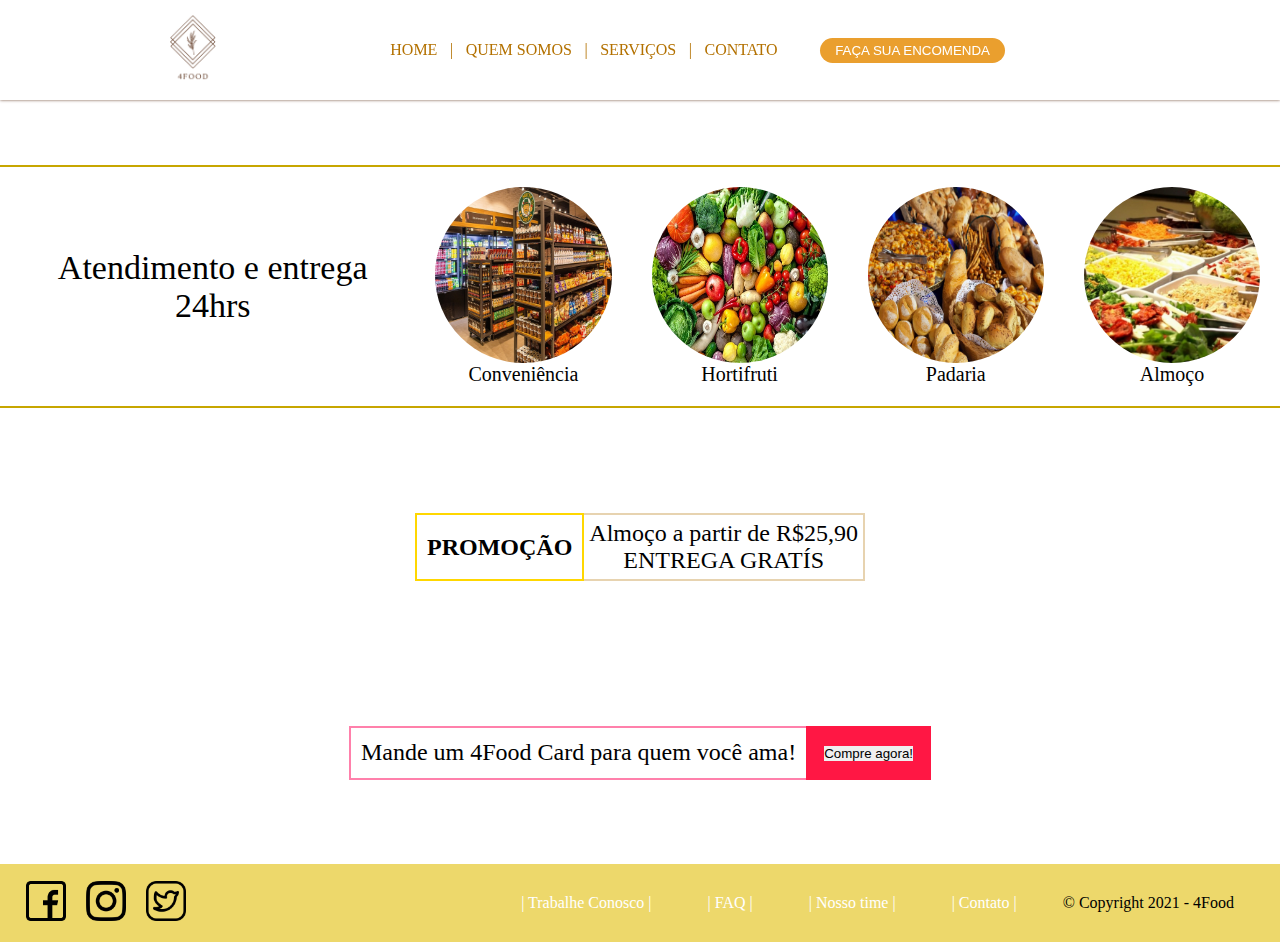
<file: index.html>
<!DOCTYPE html>
<html lang="en">
<head>
    <meta charset="UTF-8">
    <meta http-equiv="X-UA-Compatible" content="IE=edge">
    <meta name="viewport" content="width=device-width, initial-scale=1.0">
    <title>4Food</title>
    <link rel="shortcut icon" href="/img/favicon.png">
    <link rel="stylesheet" href="home.css">
    <link rel="stylesheet" href="header.css">
    <link rel="stylesheet" href="footer.css">
</head>
<body>
    <div class="container-body"> 
    <header>
            <div class="container-logo"> 
                <a href="index.html"> <img class="logo" src="./img/logo-semfrase.png" alt="logo 4Food"></a>
            </div> 
            <div class="botao-menu">
                <div class="line-menu"></div>
                <div class="line-menu"></div>
                <div class="line-menu"></div>
            </div>
            <div class="container-botoes-cabecalho"> 
                <nav class="botoes-cabecalho">
                    <a href="index.html" class="link">  HOME  </a> 
                    <p> | </p>
                    <a href="" class="link"> QUEM SOMOS </a> 
                    <p> | </p>
                    <a href="servicos.html" class="link">  SERVIÇOS </a>
                    <p> | </p>
                    <a href="" class="link">  CONTATO </a>
                    <a href="encomendas.html" class="botao-encomenda"> <button> FAÇA SUA ENCOMENDA </button></a>
                </nav>
            </div>
    </header>
    <main class="section-main">
            
        <div class="container-itens">
            <p>Atendimento e entrega 24hrs</p>
            <div>
                <img src="img/mercado.jpg" alt="imagem conveniência">
                <p>Conveniência</p>
            </div>
            <div>
                <img src="img/hortifruti.jpg" alt="imagem hortifruti">
                <p>Hortifruti</p>
            </div>
            <div>
                <img src="img/padaria.jpg" alt="imagem padaria">
                <p>Padaria</p>
            </div>
            <div>
                <img src="img/almoco.jpg" alt="imagem buffet">
                <p>Almoço</p>
            </div>
        </div>
        <div class="container-promotion">
            <h2>PROMOÇÃO</h2>
            <p>Almoço a partir de R$25,90 <br> ENTREGA GRATÍS </p>
        </div>
        <div class="container-card-present">
            <p>Mande um 4Food Card para quem você ama!</p>
            <a href="" id=""><button>Compre agora!</button></a>
        </div>
    </main>
    <!-- FOOTER -->
    <footer class="footer">
        <div id="redes-sociais">
        <a target="_blank" href="https://www.facebook.com/"><img src="img/logo-facebook.png" alt="logo facebook"></a>
        <a target="_blank" href="https://www.instagram.com/"><img src="img/logo-instagram.png" alt="logo instagram"></a>
        <a target="_blank" href="https://www.twitter.com/"><img src="img/logo-twitter.png" alt="logo twitter"></a>
        </div>
      <ul class="container-footer">
          <li><a href="">| Trabalhe Conosco |</a></li>
          <li><a href="">| FAQ |</a></li>
          <li><a href="">| Nosso time |</a></li>
          <li><a href="">| Contato |</a></li>
          <li> © Copyright 2021 - 4Food</li>
      </ul>
    </footer>

</div>
</body>
</html>
</file>
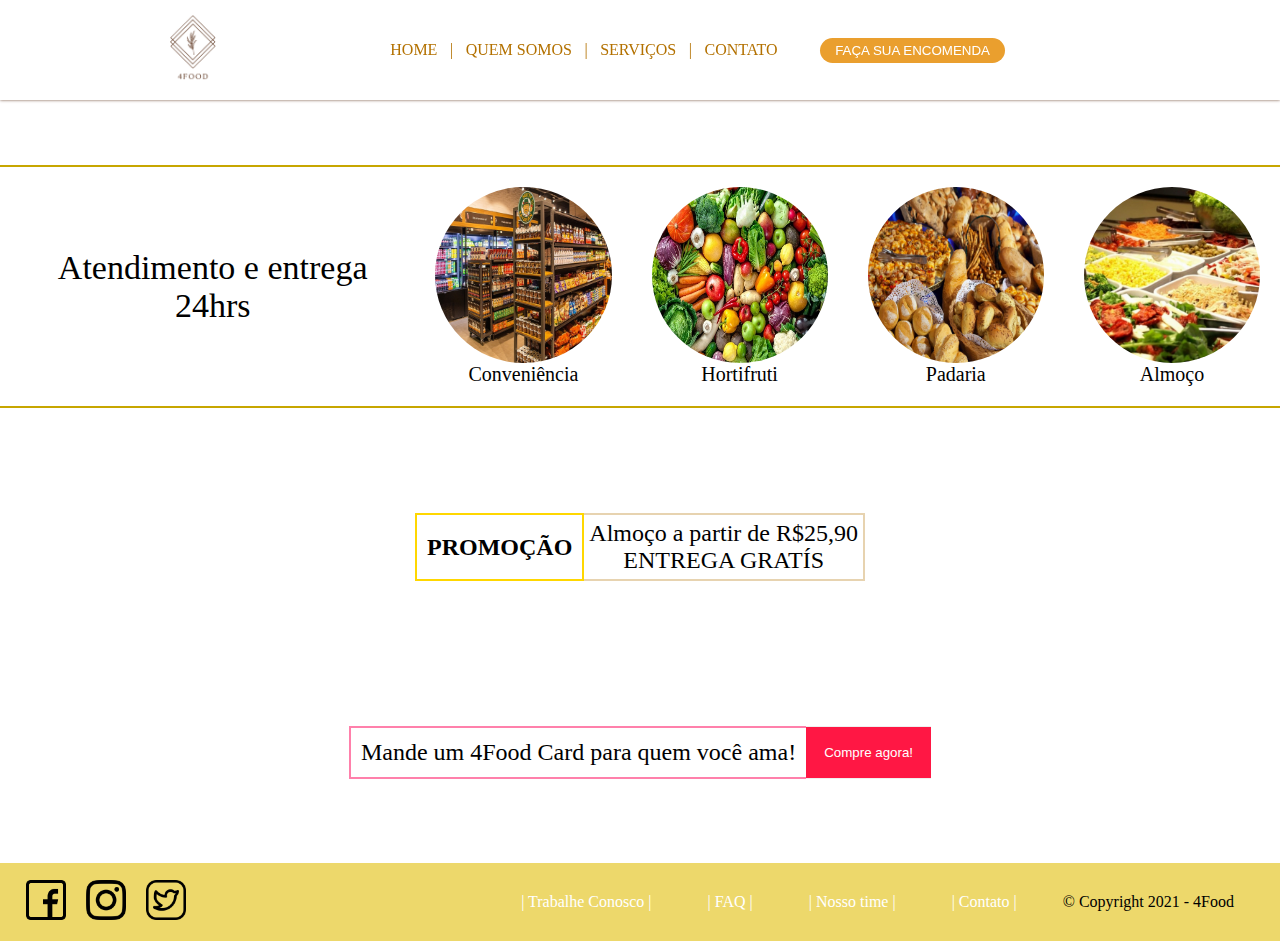
<file: projeto_landing-page/index.html>
<!DOCTYPE html>
<html lang="en">
<head>
    <meta charset="UTF-8">
    <meta http-equiv="X-UA-Compatible" content="IE=edge">
    <meta name="viewport" content="width=device-width, initial-scale=1.0">
    <title>4Food</title>
    <link rel="shortcut icon" href="/img/favicon.png">
    <link rel="stylesheet" href="home.css">
    <link rel="stylesheet" href="header.css">
    <link rel="stylesheet" href="footer.css">
</head>
<body>
    <div class="container-body"> 
    <header>
            <div class="container-logo"> 
                <a href="index.html"> <img class="logo" src="./img/logo-semfrase.png" alt="logo 4Food"></a>
            </div> 
            <div class="botao-menu">
                <div class="line-menu"></div>
                <div class="line-menu"></div>
                <div class="line-menu"></div>
            </div>
            <div class="container-botoes-cabecalho"> 
                <nav class="botoes-cabecalho">
                    <a href="index.html" class="link">  HOME  </a> 
                    <p> | </p>
                    <a href="" class="link"> QUEM SOMOS </a> 
                    <p> | </p>
                    <a href="servicos.html" class="link">  SERVIÇOS </a>
                    <p> | </p>
                    <a href="" class="link">  CONTATO </a>
                    <a href="encomendas.html" class="botao-encomenda"> <button> FAÇA SUA ENCOMENDA </button></a>
                </nav>
            </div>
    </header>
    <main class="section-main">
            
        <div class="container-itens">
            <p>Atendimento e entrega 24hrs</p>
            <div>
                <a href="" id=""><img src="img/mercado.jpg" alt="imagem conveniência"></a>
                <p>Conveniência</p>
            </div>
            <div>
                <a href="" id=""><img src="img/hortifruti.jpg" alt="imagem hortifruti"></a>
                <p>Hortifruti</p>
            </div>
            <div>
                <a href="" id=""><img src="img/padaria.jpg" alt="imagem padaria"></a>
                <p>Padaria</p>
            </div>
            <div>
                <a href="" id=""><img src="img/almoco.jpg" alt="imagem buffet"></a>
                <p>Almoço</p>
            </div>
        </div>
        <div class="container-promotion">
            <h2><a href=""> PROMOÇÃO </a></h2>
            <p><a href=""> Almoço a partir de R$25,90 <br> ENTREGA GRATÍS </a></p>
        </div>
        <div class="container-card-present">
            <p>Mande um 4Food Card para quem você ama!</p>
            <button><a href="" id="">Compre agora!</a></button>
        </div>
    </main>
    <!-- FOOTER -->
    <footer class="footer">
        <div id="redes-sociais">
        <a target="_blank" href="https://www.facebook.com/"><img src="img/logo-facebook.png" alt="logo facebook"></a>
        <a target="_blank" href="https://www.instagram.com/"><img src="img/logo-instagram.png" alt="logo instagram"></a>
        <a target="_blank" href="https://www.twitter.com/"><img src="img/logo-twitter.png" alt="logo twitter"></a>
        </div>
      <ul class="container-footer">
          <li><a href="">| Trabalhe Conosco |</a></li>
          <li><a href="">| FAQ |</a></li>
          <li><a href="">| Nosso time |</a></li>
          <li><a href="">| Contato |</a></li>
          <li> © Copyright 2021 - 4Food</li>
      </ul>
    </footer>

</div>
</body>
</html>
</file>
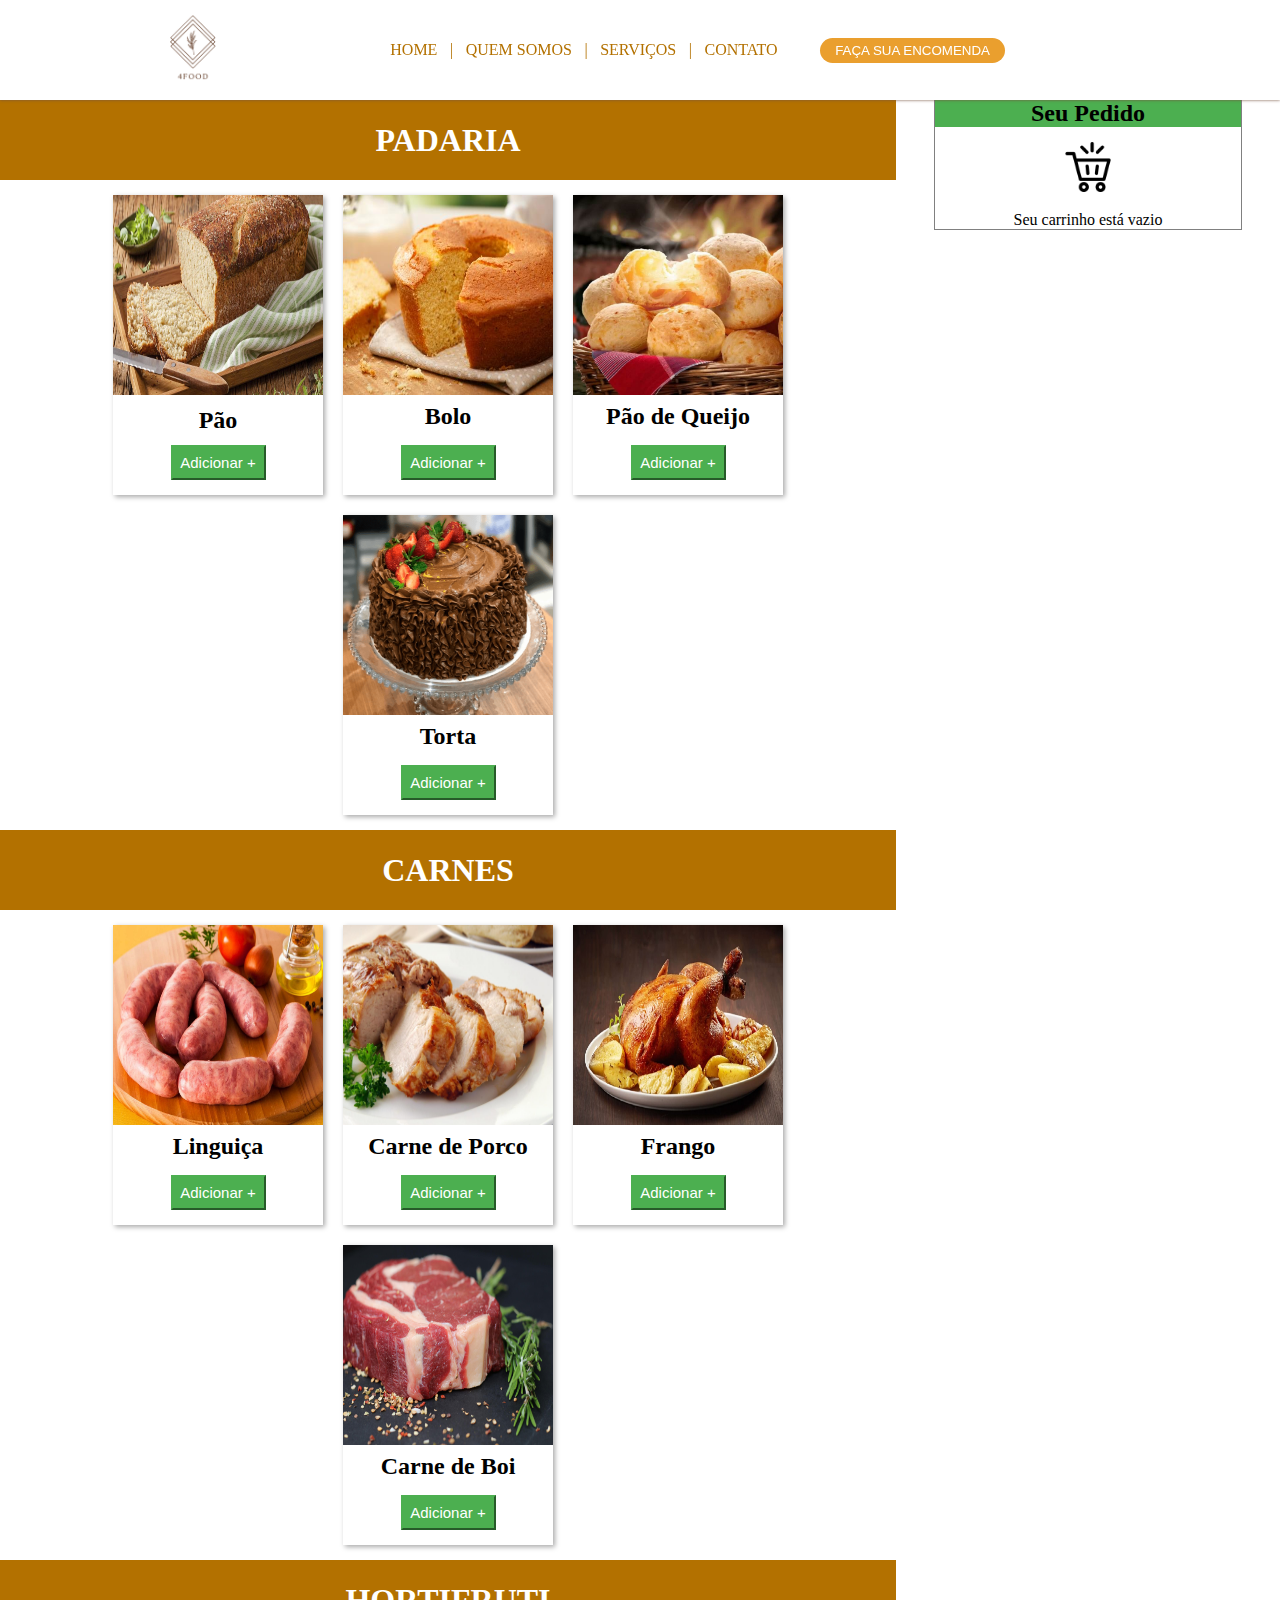
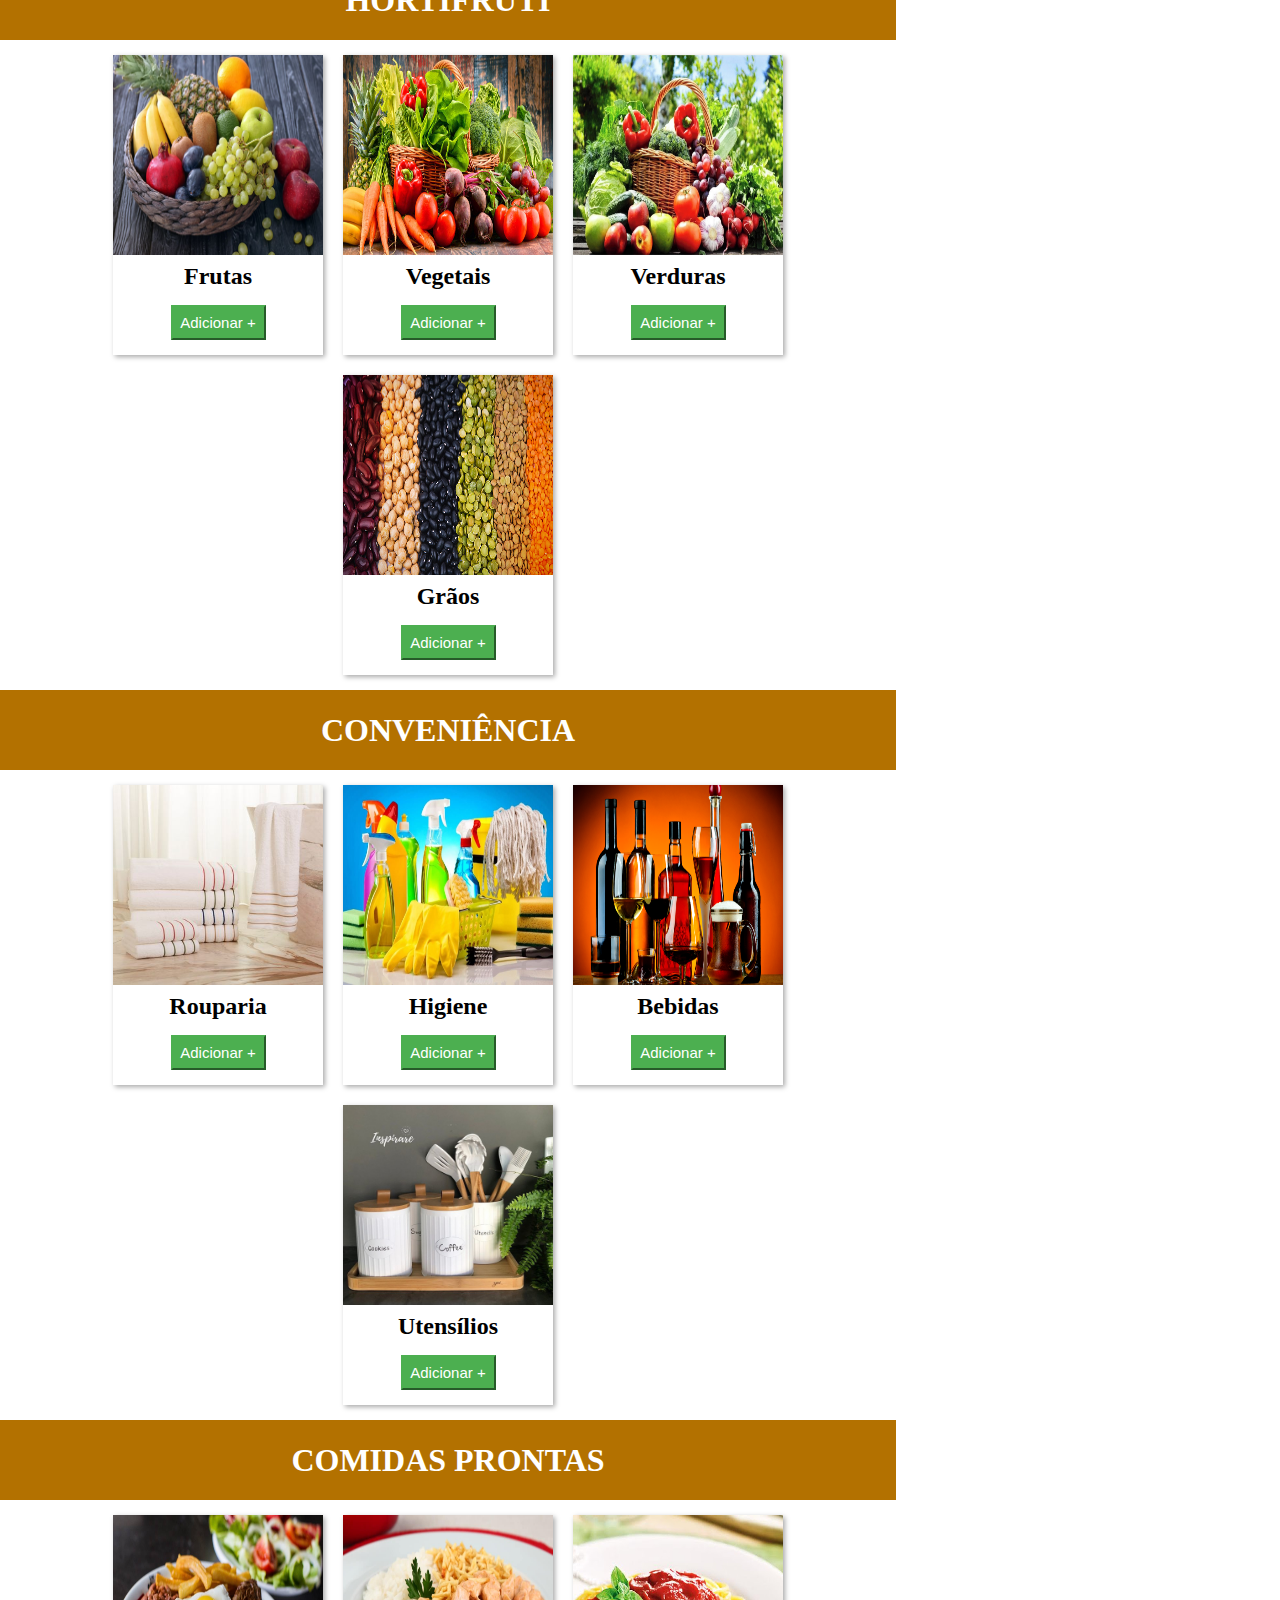
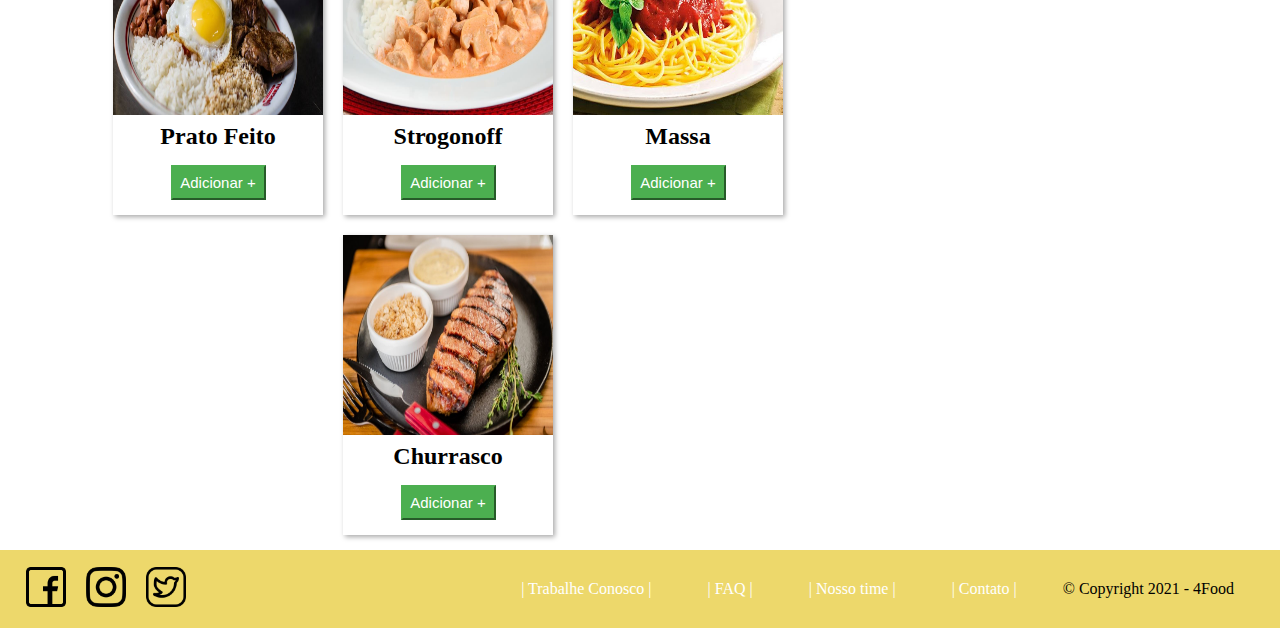
<file: encomendas.html>
<!DOCTYPE html>
<html lang="en">
<head>
    <meta charset="UTF-8">
    <meta http-equiv="X-UA-Compatible" content="IE=edge">
    <meta name="viewport" content="width=device-width, initial-scale=1.0">
    <title>4Food</title>
    <link rel="shortcut icon" href="/img/favicon.png">
    <link rel="stylesheet" href="encomendas.css">
    <link rel="stylesheet" href="header.css">
    <link rel="stylesheet" href="footer.css">
</head>
<body>
    <div class="container-body"> 
        <header>
                <div class="container-logo"> 
                    <a href="index.html"> <img class="logo" src="./img/logo-semfrase.png" alt="logo 4Food"></a>
                </div> 
                <div class="botao-menu">
                    <div class="line-menu"></div>
                    <div class="line-menu"></div>
                    <div class="line-menu"></div>
                </div>
                <div class="container-botoes-cabecalho"> 
                    <nav class="botoes-cabecalho">
                        <a href="index.html" class="link">  HOME  </a> 
                        <p> | </p>  
                        <a href="" class="link"> QUEM SOMOS </a> 
                        <p> | </p>
                        <a href="servicos.html" class="link">  SERVIÇOS </a>
                        <p> | </p>
                        <a href="" class="link">  CONTATO </a>
                        <a href="encomendas.html" class="botao-encomenda"> <button > FAÇA SUA ENCOMENDA </button></a>
                    </nav>
                </div>
        </header>
    <main>
        <section>
            
                <h1 class="titulo"> PADARIA </h1>
            
            <div class="container-opcoes">
                <div class="card-produto">
                    <img
                        class="imagem-card"
                        src="img/pao.jpg"
                    />
                    <h2>Pão</h2>
                    <div class="botao-saiba">
                        <a href=""> <button> Adicionar + </button></a>
                    </div>
                </div>
                <div class="card-produto">
                    <img
                        class="imagem-card"
                        src="img/bolo.jpg"
                    />
                    <h2>Bolo</h2>
                    <p></p>
                    <div class="botao-saiba">
                        <a href=""> <button> Adicionar + </button></a>
                    </div>
                </div>
                <div class="card-produto">
                    <img
                        class="imagem-card"
                        src="img/pao-de-queijo.jpeg"
                    />
                    <h2>Pão de Queijo</h2>
                    <p></p>
                    <div class="botao-saiba">
                        <a href=""> <button> Adicionar + </button></a>
                    </div>
                    
                </div>
                <div class="card-produto">
                    <img
                        class="imagem-card"
                        src="img/torta.png"
                    />
                    <h2>Torta</h2>
                    <p></p>
                    <div class="botao-saiba">
                        <a href=""> <button> Adicionar + </button></a>
                    </div>
                </div>
            </div>
            
                <h1 class="titulo"> CARNES </h1>
          
            <div class="container-opcoes">  
                <div class="card-produto">
                    <img
                        class="imagem-card"
                        src="img/linguica.jpg"
                    />
                    <h2>Linguiça</h2>
                    <p></p>
                    <div class="botao-saiba">
                        <a href=""> <button> Adicionar + </button></a>
                    </div>
                    
                </div>
                <div class="card-produto">
                    <img
                        class="imagem-card"
                        src="img/carne-porco.jpg"
                    />
                    <h2>Carne de Porco</h2>
                    <p></p>
                    <div class="botao-saiba">
                        <a href=""> <button> Adicionar + </button></a>
                    </div>
                
                </div>
                <div class="card-produto">
                    <img
                        class="imagem-card"
                        src="img/frango.jpg"
                    />
                    <h2>Frango</h2>
                    <p></p>
                    <div class="botao-saiba">
                        <a href=""> <button> Adicionar + </button></a>
                    </div>
                </div>
                <div class="card-produto">
                    <img
                        class="imagem-card"
                        src="img/carne-de-boi.jpg"
                    />
                    <h2>Carne de Boi</h2>
                    <p></p>
                    <div class="botao-saiba">
                        <a href=""> <button> Adicionar + </button></a>
                    </div>
                </div>
            </div>
           
                <h1 class="titulo"> HORTIFRUTI </h1>
            
            <div class="container-opcoes">  
                <div class="card-produto">
                    <img
                        class="imagem-card"
                        src="img/frutas.jpg"
                    />
                    <h2>Frutas</h2>
                    <p></p>
                    <div class="botao-saiba">
                        <a href=""> <button> Adicionar + </button></a>
                    </div>
                    
                </div>
                <div class="card-produto">
                    <img
                        class="imagem-card"
                        src="img/vegetais.jpg"
                    />
                    <h2>Vegetais</h2>
                    <p></p>
                    <div class="botao-saiba">
                        <a href=""> <button> Adicionar + </button></a>
                    </div>
                
                </div>
                <div class="card-produto">
                    <img
                        class="imagem-card"
                        src="img/verdura.jpg"
                    />
                    <h2>Verduras</h2>
                    <p></p>
                    <div class="botao-saiba">
                        <a href=""> <button> Adicionar + </button></a>
                    </div>
                </div>
                <div class="card-produto">
                    <img
                        class="imagem-card"
                        src="img/graos1.jpg"
                    />
                    <h2>Grãos</h2>
                    <p></p>
                    <div class="botao-saiba">
                        <a href=""> <button> Adicionar + </button></a>
                    </div>
                </div>
            </div>
            
                <h1 class="titulo"> CONVENIÊNCIA </h1>
            
            <div class="container-opcoes">  
                <div class="card-produto">
                    <img
                        class="imagem-card"
                        src="img/cama-mesa-banho.jpg"
                    />
                    <h2>Rouparia</h2>
                    <p></p>
                    <div class="botao-saiba">
                        <a href=""> <button> Adicionar + </button></a>
                    </div>
                </div>
                <div class="card-produto">
                    <img
                        class="imagem-card"
                        src="img/higiene.jpg"
                    />
                    <h2>Higiene</h2>
                    <p></p>
                    <div class="botao-saiba">
                        <a href=""> <button> Adicionar + </button></a>
                    </div>
                </div>
                <div class="card-produto">
                    <img
                        class="imagem-card"
                        src="img/bebidas.png"
                    />
                    <h2>Bebidas</h2>
                    <p></p>
                    <div class="botao-saiba">
                        <a href=""> <button> Adicionar + </button></a>
                    </div>
                </div>
                <div class="card-produto">
                    <img
                        class="imagem-card"
                        src="img/utensilios.jpg"
                    />
                    <h2>Utensílios </h2>
                    <p></p>
                    <div class="botao-saiba">
                        <a href=""> <button> Adicionar + </button></a>
                    </div>
                </div>
            </div>
            
                <h1 class="titulo"> COMIDAS PRONTAS </h1>
            
            <div class="container-opcoes">  
                <div class="card-produto">
                    <img
                        class="imagem-card"
                        src="img/prato.jpg"
                    />
                    <h2>Prato Feito</h2>
                    <p></p>
                    <div class="botao-saiba">
                        <a href=""> <button> Adicionar + </button></a>
                    </div>
                </div>
                <div class="card-produto">
                    <img
                        class="imagem-card"
                        src="img/strogonoff.jpg"
                    />
                    <h2>Strogonoff</h2>
                    <p></p>
                    <div class="botao-saiba">
                        <a href=""> <button> Adicionar + </button></a>
                    </div>
                </div>
                <div class="card-produto">
                    <img
                        class="imagem-card"
                        src="img/massa.jpg"
                    />
                    <h2>Massa </h2>
                    <p></p>
                    <div class="botao-saiba">
                        <a href=""> <button> Adicionar + </button></a>
                    </div>
                </div>
                <div class="card-produto">
                    <img
                        class="imagem-card"
                        src="img/churrasco.jpeg"
                    />
                    <h2>Churrasco</h2>
                    <p></p>
                    <div class="botao-saiba">
                        <a href=""> <button> Adicionar + </button></a>
                    </div>
                </div>
            </div>
        </section>
        <div class="container-pedido">
            <div class="container-caixa"> 
                <h2>Seu Pedido</h2>
                <img src="./img/carinho.png" alt="">
                <p>Seu carrinho está vazio</p>
            </div>
        </div>
    </main>
    <!-- FOOTER -->
    <footer class="footer">
        <div id="redes-sociais">
        <a target="_blank" href="https://www.facebook.com/"><img src="img/logo-facebook.png" alt="logo facebook"></a>
        <a target="_blank" href="https://www.instagram.com/"><img src="img/logo-instagram.png" alt="logo instagram"></a>
        <a target="_blank" href="https://www.twitter.com/"><img src="img/logo-twitter.png" alt="logo twitter"></a>
        </div>
      <ul class="container-footer">
          <li><a href="">| Trabalhe Conosco |</a></li>
          <li><a href="">| FAQ |</a></li>
          <li><a href="">| Nosso time |</a></li>
          <li><a href="">| Contato |</a></li>
          <li> © Copyright 2021 - 4Food</li>
      </ul>
    </footer>

</div>
</body>
</html>
</file>
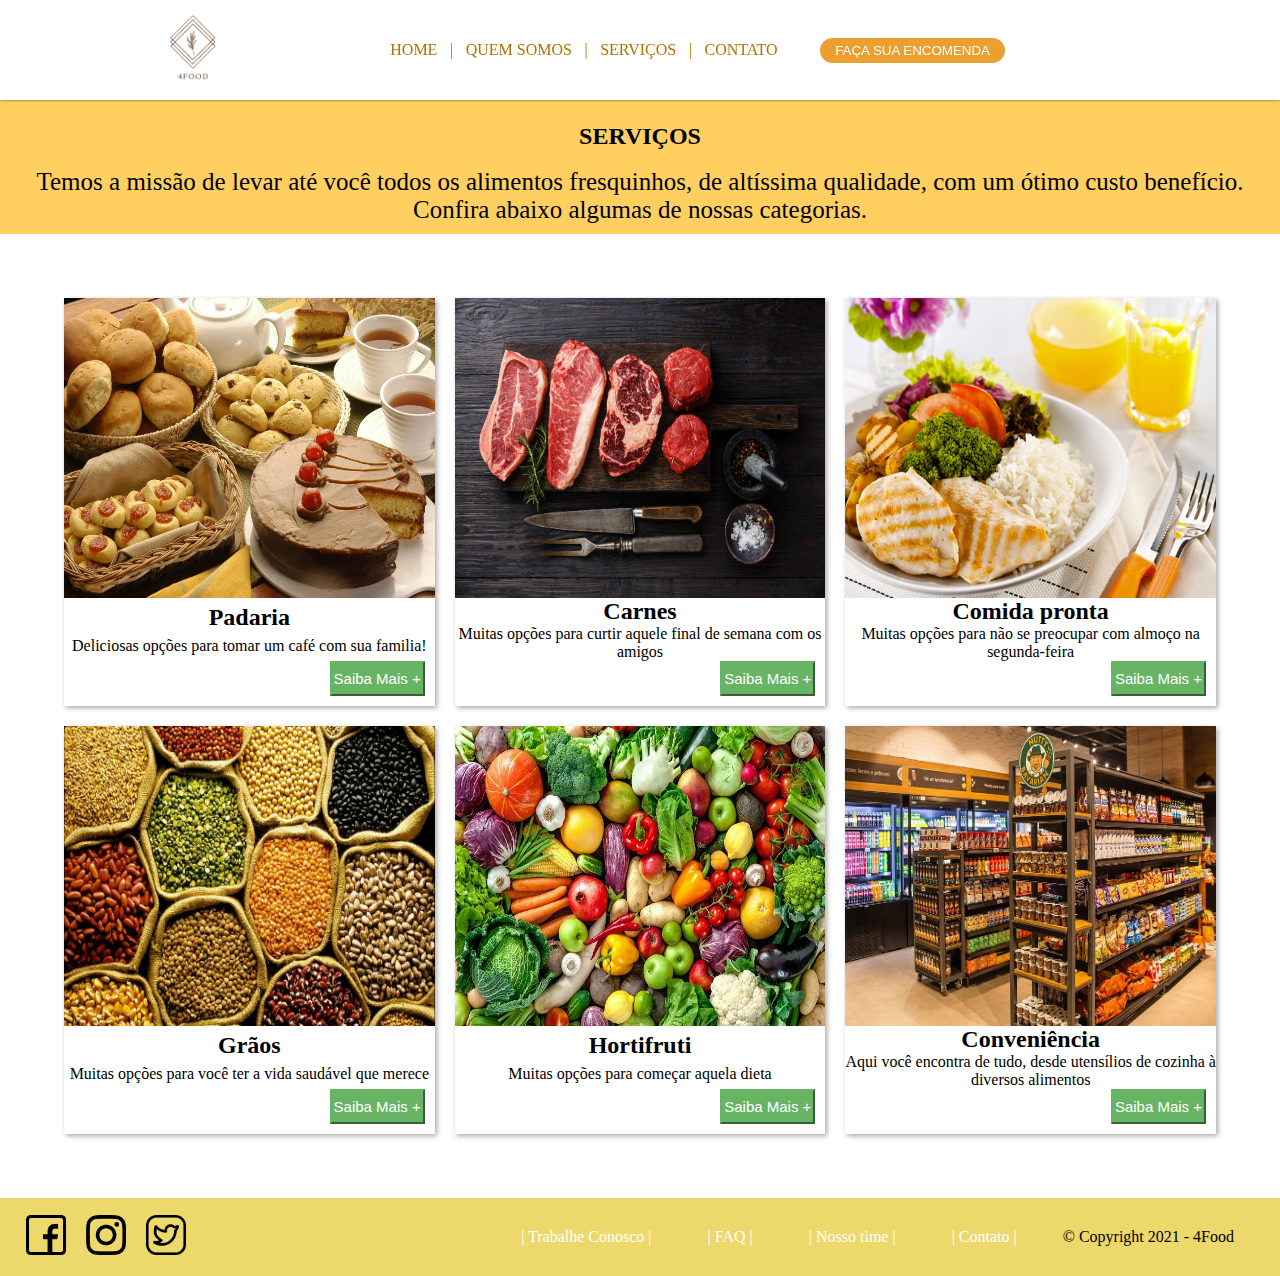
<file: servicos.html>
<!DOCTYPE html>
<html lang="en">
<head>
    <meta charset="UTF-8">
    <meta http-equiv="X-UA-Compatible" content="IE=edge">
    <meta name="viewport" content="width=device-width, initial-scale=1.0">
    <title>4Food Serviços</title>
    <link rel="shortcut icon" href="/img/favicon.png">
    <link rel="stylesheet" href="servicos.css">
    <link rel="stylesheet" href="header.css">
    <link rel="stylesheet" href="footer.css">
</head> 
    <body>
        <div class="container-body"> 
        <header>
            <div class="container-logo"> 
                <a href="index.html"> <img class="logo" src="./img/logo-semfrase.png" alt="logo 4Food"></a>
            </div> 
            <div class="botao-menu">
                <div class="line-menu"></div>
                <div class="line-menu"></div>
                <div class="line-menu"></div>
            </div>
            <div class="container-botoes-cabecalho"> 
                <nav class="botoes-cabecalho">
                    <a href="index.html" class="link">  HOME  </a> 
                    <p> | </p>  
                    <a href="" class="link"> QUEM SOMOS </a> 
                    <p> | </p>
                    <a href="" class="link">  SERVIÇOS </a>
                    <p> | </p>
                    <a href="" class="link">  CONTATO </a>
                    <a href="encomendas.html" class="botao-encomenda"> <button > FAÇA SUA ENCOMENDA </button></a>
                </nav>
            </div>
        </header>
        <main>
            <div class="container-explicacao">
                <h2>SERVIÇOS</h2>
                <br> <p>  Temos a missão de levar até você todos os alimentos fresquinhos,
                    de altíssima qualidade, com um ótimo custo benefício. <br> Confira
                    abaixo algumas de nossas categorias.
                </p>
            </div>
            <div class="container-opcoes">
                <div class="card-produto">
                    <img
                        class="imagem-card"
                        src="img/padaria1.jpg"
                    />
                    <h2>Padaria</h2>
                    <p>Deliciosas opções para tomar um café com sua familia!</p>
                    <div class="botao-saiba">
                        <a href=""> <button> Saiba Mais + </button></a>
                    </div>
                </div>
                <div class="card-produto">
                    <img
                        class="imagem-card"
                        src="img/carnes.jpeg"
                    />
                    <h2>Carnes</h2>
                    <p>Muitas opções para curtir aquele final de semana com os amigos</p>
                    <div class="botao-saiba">
                        <a href=""> <button> Saiba Mais + </button></a>
                    </div>
                </div>
                <div class="card-produto">
                    <img
                        class="imagem-card"
                        src="img/comida-pronta.jpg"
                    />
                    <h2>Comida pronta</h2>
                    <p>Muitas opções para não se preocupar com almoço na segunda-feira</p>
                    <div class="botao-saiba">
                        <a href=""> <button> Saiba Mais + </button></a>
                    </div>
                </div>
                <div class="card-produto">
                    <img
                        class="imagem-card"
                        src="img/graos.jpg"
                    />
                    <h2>Grãos</h2>
                    <p>Muitas opções para você ter a vida saudável que merece</p>
                    <div class="botao-saiba">
                        <a href=""> <button> Saiba Mais + </button></a>
                    </div>
                </div>
                <div class="card-produto">
                    <img
                        class="imagem-card"
                        src="img/hortifruti.jpg"
                    />
                    <h2>Hortifruti</h2>
                    <p>Muitas opções para começar aquela dieta</p>
                    <div class="botao-saiba">
                        <a href=""> <button> Saiba Mais + </button></a>
                    </div>
                </div>
                <div class="card-produto">
                    <img
                        class="imagem-card"
                        src="img/conveniencia.jpeg"
                    />
                    <h2>Conveniência</h2>
                    <p>Aqui você encontra de tudo, desde utensílios de cozinha à diversos alimentos</p>
                    <div class="botao-saiba">
                        <a href=""> <button> Saiba Mais + </button></a>
                    </div>
                </div>
           </div>
        </main>
          <!-- FOOTER -->
    <footer class="footer">
        <div id="redes-sociais">
        <a target="_blank" href="https://www.facebook.com/"><img src="img/logo-facebook.png" alt="logo facebook"></a>
        <a target="_blank" href="https://www.instagram.com/"><img src="img/logo-instagram.png" alt="logo instagram"></a>
        <a target="_blank" href="https://www.twitter.com/"><img src="img/logo-twitter.png" alt="logo twitter"></a>
        </div>
      <ul class="container-footer">
          <li><a href="">| Trabalhe Conosco |</a></li>
          <li><a href="">| FAQ |</a></li>
          <li><a href="">| Nosso time |</a></li>
          <li><a href="">| Contato |</a></li>
          <li> © Copyright 2021 - 4Food</li>
      </ul>
    </footer>
</div>
    </div>
</body>
</html>
</file>
<file: home.css>
/* 

    HOME 

 */

 * {
    margin: 0;
    padding: 0;
    box-sizing: border-box;
    list-style: none;
}


a {
    text-decoration: none;
    color: white;
}

h1 {
    text-align: center;
    margin-top: 50px;
}

/*  
    HOME - CABEÇALHO/HEADER 

*/

body {
    width: 100vw;
    overflow-y: auto;
    overflow-x: hidden;
}

.container-body {
    width: 100%;
}

header {

    position: sticky;
    top: 0px;
    width: 100%;
    display: flex;
    height: 100px;
    box-shadow: 0 0 3px #765441;
    background-color: white;
    
}

.container-botoes-cabecalho {
   display: flex;
   align-items: center;
   width: 70%;
}

.botoes-cabecalho {
    display: flex;
    width: 70%;
    justify-content: space-around;
   
}

.botoes-cabecalho button {
    padding: 5px 15px;
    border-radius: 20px ;
    color: white;
    background-color:#EA9F2E ;
    border: none;
}

.botoes-cabecalho p {
    color: #b37100;
    display: flex;
    align-items: center;
}

.botoes-cabecalho a  {
    color: #b37100;
    text-decoration: none;
    display: flex;
    align-items: center;
}
.botao-encomenda {
    margin-left: 30px;

}

.botoes-cabecalho button:hover {
   -webkit-transform: scale(1.1);
   transform: scale(1.2);
   cursor:  pointer;
}

.link:hover {
    opacity: 35%;
}

.container-logo {
    width: 30%;
    display: flex;
    justify-content: center;
    align-items: center;
}

.logo {
    width: 70px;
}

.logo:hover {
    -webkit-transform: scale(1.1);
   transform: scale(1.4);
}

.container-itens {
    width: 100%;
}

/* 

MAIN

 */

 main {
    margin-top: 24px;
}

/*

SECTION-MAIN

*/

.section-main {
    display: flex;
    flex-wrap: wrap;
    max-width: 100%;
    margin: 0 auto;
}

.section-main > div {
    flex: 1 1 800px;
    /* height: ; TALVEZ SEJA NECESSÁRIO DEFINIR PARA AJUSTAR O FOOTER*/
    /* border: 2px solid red; */
    margin-top: 65px;
}

/*

SECTION MAIN

*/
/*

 CONTAINER ITENS 

 */

.container-itens > p {
    font-size: 34px;
    margin-left: 10px;
    padding: 10px;
}

.container-itens img {
    display: block;
    max-width: 100%;
    border-radius: 100%;
}

.container-itens {
    display: flex;
    text-align: center;
    align-items: center; 
    /* background-color: #EDD86B; */
    border-top: 2px solid #c7a600;
    border-bottom: 2px solid #c7a600;
    font-size: 20px;
}

.container-itens > div {
    flex: 1 1 200px;
    margin: 10px;
    padding: 10px 10px;
}

/* 

CONTAINER PROMOÇÃO

*/

.container-promotion {
    display: flex;
    padding: 40px 40px;
    text-align: center;
}

.container-promotion > p {
    font-size: 24px;
    padding: 5px 5px;
    border-top: 2px solid #E7D3B0;
    border-right: 2px solid #E7D3B0;
    border-bottom: 2px solid #E7D3B0;
}

.container-promotion > h2 {
    padding-top: 19px;
    /* padding-bottom: 8px; */
    padding-left: 10px;
    padding-right: 10px;
    border: 2px solid gold;
}

.section-main > .container-promotion {
    flex: 1 1 800px;
    justify-content: center;
    /* align-items: center; */
}

h2 > a {
    color: black;
}

p > a {
    color: black;
}

/* 

CARD PRESENT 

*/

.container-card-present {
    display: flex;
    text-align: center;
    padding: 40px 40px;
    margin-bottom: 44px;
    /* background-color: #FF1744; */
}

.container-card-present a {
    color: white;
    background-color: #FF1744;
    border: none;
    padding: 18px;
    text-align: center;
}

.container-card-present button{
    border: none;
}
.container-card-present button:hover {
    -webkit-transform: scale(1.1);
    transform: scale(1.2);
    cursor:  pointer;
}
.container-card-present > p {
    border-left: 2px solid #FF80AB ;
    border-top: 2px solid #FF80AB ;
    border-bottom: 2px solid #FF80AB;
    padding: 11px 10px;
    font-size: 24px;
    color: black;
}

.section-main > .container-card-present {
    flex: 1 1 1200px;
    justify-content: center;
}


/* RESPONSIVIDADE  */


@media screen and (min-device-width: 320px) and (max-device-width: 480px){/* celulares */

    .section-main {
        width: 100%;
    }
    
    .container-itens {
        flex-wrap: wrap;
        width: 100%;
    }
    
    .container-itens img {
        width: 150px;
    
    }
    
    .container-itens > div {
        display: flex;
        align-items: center;
        justify-content: space-between;
    }
    
    .container-promotion > h2 {
        padding-top: 60px;
        align-items: center;
    }
    
    .container-card-present a {
        display: flex;
    }
    
    .container-card-present button {
        background-color: red;
    }
    
    
    }
</file>
<file: header.css>
/* 

    HOME 

 */

 * {
    margin: 0;
    padding: 0;
    box-sizing: border-box;
    list-style: none;
}


a {
    text-decoration: none;
    color: white;
}

h1 {
    text-align: center;
    margin-top: 50px;
}

/*  
    HOME - CABEÇALHO/HEADER 

*/

body {
    width: 100vw;
    overflow-y: auto;
    overflow-x: hidden;
}

.container-body {
    width: 100%;
}

header {

    position: sticky;
    top: 0px;
    width: 100%;
    display: flex;
    height: 100px;
    box-shadow: 0 0 3px #765441;
    background-color: white;
    
}

.container-botoes-cabecalho {
   display: flex;
   align-items: center;
   width: 70%;
}

.botoes-cabecalho {
    display: flex;
    width: 70%;
    justify-content: space-around;
   
}

.botoes-cabecalho button {
    padding: 5px 15px;
    border-radius: 20px ;
    color: white;
    background-color:#EA9F2E ;
    border: none;
}

.botoes-cabecalho p {
    color: #b37100;
    display: flex;
    align-items: center;
}

.botoes-cabecalho a  {
    color: #b37100;
    text-decoration: none;
    display: flex;
    align-items: center;
}
.botao-encomenda {
    margin-left: 30px;

}

.botoes-cabecalho button:hover {
   -webkit-transform: scale(1.1);
   transform: scale(1.2);
   cursor:  pointer;
}

.link:hover {
    opacity: 35%;
}

.container-logo {
    width: 30%;
    display: flex;
    justify-content: center;
    align-items: center;
}

.logo {
    width: 70px;
}

.logo:hover {
    -webkit-transform: scale(1.1);
   transform: scale(1.4);
}

.container-itens {
    width: 100%;
}

/*  
    RESPONSIVIDADE

*/

@media screen and (min-device-width: 320px) and (max-device-width: 420px) {
    .botoes-cabecalho {
        flex-direction: column;
        align-items: center;
        width: 100%;
        margin-top: 10px;
    }

    
    .botoes-cabecalho p {
        display: none;
        
    }

    header {
        height: 90px;
        flex-direction: column;
        align-items: center;
        overflow: hidden;
    }

    .botao-menu{
        width: 30px;
        height: 30px;
        /* background-color: blue; */
        position: absolute;
        top:40px;
        right: 30px;
        display: flex;
        flex-direction: column;
        justify-content: space-around;
    }

    .line-menu{
        width: 30px;
        height: 5px;
        background-color: #B37100;
    }

    header:hover{
        height: 250px;
    }

    .botao-encomenda {
        margin: 0;
    }

    .container-logo {
        margin-top: 20px;
    }
}
</file>
<file: footer.css>
/* 

    FOOTER

*/

.footer {
    display: flex;
    position: static;
    justify-content: space-between;
    align-items: center;
    flex-wrap: wrap;
    background-color: #EDD86B;
    bottom: 0;
    width: 100%;
}

li {
    margin-right: 26px;
}

.container-footer {
    display: flex;
    padding: 20px;
    align-items: center;
}

.container-footer li {
    margin-left: 10px;
}

.container-footer li a:hover {
    color: black;
}

.container-footer li a {
    display: block;
    padding: 10px;

}

#redes-sociais {
    padding: 10px;
}

#redes-sociais img {
    width: 40px;
    margin-left: 16px;
}

#redes-sociais a {
    background-image: none;
}

/*  
    RESPONSIVIDADE

*/

@media screen and (min-device-width: 320px) and (max-device-width: 420px) {
    * {
        padding: 0;
        margin: 0;
    }
    
    .footer {
        flex-direction: column;
    }

    .container-footer {
        flex-direction: column;
        margin: 0;
        padding: 0;
        justify-content: center;
        align-items: center;
        
    }

    #redes-sociais img {
        
        margin-left: 0;
    }

    .container-footer li {
       margin: 0;
       padding: 0;

    }

    .container-footer li a {
        margin: 0;
       padding: 0;
    }
    
}
</file>
<file: projeto_landing-page/home.css>
/* 

    HOME 

 */

 * {
    margin: 0;
    padding: 0;
    box-sizing: border-box;
    list-style: none;
}


a {
    text-decoration: none;
    color: white;
}

h1 {
    text-align: center;
    margin-top: 50px;
}

/*  
    HOME - CABEÇALHO/HEADER 

*/

body {
    width: 100vw;
    overflow-y: auto;
    overflow-x: hidden;
}

.container-body {
    width: 100%;
}

header {

    position: sticky;
    top: 0px;
    width: 100%;
    display: flex;
    height: 100px;
    box-shadow: 0 0 3px #765441;
    background-color: white;
    
}

.container-botoes-cabecalho {
   display: flex;
   align-items: center;
   width: 70%;
}

.botoes-cabecalho {
    display: flex;
    width: 70%;
    justify-content: space-around;
   
}

.botoes-cabecalho button {
    padding: 5px 15px;
    border-radius: 20px ;
    color: white;
    background-color:#EA9F2E ;
    border: none;
}

.botoes-cabecalho p {
    color: #b37100;
    display: flex;
    align-items: center;
}

.botoes-cabecalho a  {
    color: #b37100;
    text-decoration: none;
    display: flex;
    align-items: center;
}
.botao-encomenda {
    margin-left: 30px;

}

.botoes-cabecalho button:hover {
   -webkit-transform: scale(1.1);
   transform: scale(1.2);
   cursor:  pointer;
}

.link:hover {
    opacity: 35%;
}

.container-logo {
    width: 30%;
    display: flex;
    justify-content: center;
    align-items: center;
}

.logo {
    width: 70px;
}

.logo:hover {
    -webkit-transform: scale(1.1);
   transform: scale(1.4);
}

.container-itens {
    width: 100%;
}

/* 

MAIN

 */

 main {
    margin-top: 24px;
}

/*

SECTION-MAIN

*/

.section-main {
    display: flex;
    flex-wrap: wrap;
    max-width: 100%;
    margin: 0 auto;
}

.section-main > div {
    flex: 1 1 800px;
    /* height: ; TALVEZ SEJA NECESSÁRIO DEFINIR PARA AJUSTAR O FOOTER*/
    /* border: 2px solid red; */
    margin-top: 65px;
}

/*

SECTION MAIN

*/
/*

 CONTAINER ITENS 

 */

.container-itens > p {
    font-size: 34px;
    margin-left: 10px;
    padding: 10px;
}

.container-itens img {
    display: block;
    max-width: 100%;
    border-radius: 100%;
}

.container-itens {
    display: flex;
    text-align: center;
    align-items: center; 
    /* background-color: #EDD86B; */
    border-top: 2px solid #c7a600;
    border-bottom: 2px solid #c7a600;
    font-size: 20px;
}

.container-itens > div {
    flex: 1 1 200px;
    margin: 10px;
    padding: 10px 10px;
}

/* 

CONTAINER PROMOÇÃO

*/

.container-promotion {
    display: flex;
    padding: 40px 40px;
    text-align: center;
}

.container-promotion > p {
    font-size: 24px;
    padding: 5px 5px;
    border-top: 2px solid #E7D3B0;
    border-right: 2px solid #E7D3B0;
    border-bottom: 2px solid #E7D3B0;
}

.container-promotion > h2 {
    padding-top: 19px;
    /* padding-bottom: 8px; */
    padding-left: 10px;
    padding-right: 10px;
    border: 2px solid gold;
}

.section-main > .container-promotion {
    flex: 1 1 800px;
    justify-content: center;
}

h2 > a {
    color: black;
}

p > a {
    color: black;
}

/* 

CARD PRESENT 

*/

.container-card-present {
    display: flex;
    text-align: center;
    padding: 40px 40px;
    margin-bottom: 44px;
    /* background-color: #FF1744; */
}

.container-card-present a {
    color: white;
    background-color: #FF1744;
    border: none;
    padding: 18px;
    text-align: center;
}

.container-card-present button{
    border: none;
}
.container-card-present button:hover {
    -webkit-transform: scale(1.1);
    transform: scale(1.2);
    cursor:  pointer;
}
.container-card-present > p {
    border-left: 2px solid #FF80AB ;
    border-top: 2px solid #FF80AB ;
    border-bottom: 2px solid #FF80AB;
    padding: 11px 10px;
    font-size: 24px;
    color: black;
}

.section-main > .container-card-present {
    flex: 1 1 1200px;
    justify-content: center;
}


/* RESPONSIVIDADE  */


@media screen and (min-device-width: 320px) and (max-device-width: 480px){/* celulares */

    .section-main {
        width: 100%;
    }
    
    .container-itens {
        flex-wrap: wrap;
        width: 100%;
    }
    
    .container-itens img {
        width: 150px;
    
    }
    
    .container-itens > div {
        display: flex;
        align-items: center;
        justify-content: space-between;
    }
    
    .container-promotion > h2 {
        padding-top: 60px;
        align-items: center;
    }
    
    .container-card-present a {
        display: flex;
    }
    
    .container-card-present button {
        background-color: red;
    }
    
    
    }
</file>
<file: projeto_landing-page/header.css>
/* 

    HOME 

 */

 * {
    margin: 0;
    padding: 0;
    box-sizing: border-box;
    list-style: none;
}


a {
    text-decoration: none;
    color: white;
}

h1 {
    text-align: center;
    margin-top: 50px;
}

/*  
    HOME - CABEÇALHO/HEADER 

*/

body {
    width: 100vw;
    overflow-y: auto;
    overflow-x: hidden;
}

.container-body {
    width: 100%;
}

header {

    position: sticky;
    top: 0px;
    width: 100%;
    display: flex;
    height: 100px;
    box-shadow: 0 0 3px #765441;
    background-color: white;
    
}

.container-botoes-cabecalho {
   display: flex;
   align-items: center;
   width: 70%;
}

.botoes-cabecalho {
    display: flex;
    width: 70%;
    justify-content: space-around;
   
}

.botoes-cabecalho button {
    padding: 5px 15px;
    border-radius: 20px ;
    color: white;
    background-color:#EA9F2E ;
    border: none;
}

.botoes-cabecalho p {
    color: #b37100;
    display: flex;
    align-items: center;
}

.botoes-cabecalho a  {
    color: #b37100;
    text-decoration: none;
    display: flex;
    align-items: center;
}
.botao-encomenda {
    margin-left: 30px;

}

.botoes-cabecalho button:hover {
   -webkit-transform: scale(1.1);
   transform: scale(1.2);
   cursor:  pointer;
}

.link:hover {
    opacity: 35%;
}

.container-logo {
    width: 30%;
    display: flex;
    justify-content: center;
    align-items: center;
}

.logo {
    width: 70px;
}

.logo:hover {
    -webkit-transform: scale(1.1);
   transform: scale(1.4);
}

.container-itens {
    width: 100%;
}

/*  
    RESPONSIVIDADE

*/

@media screen and (min-device-width: 320px) and (max-device-width: 420px) {
    .botoes-cabecalho {
        flex-direction: column;
        align-items: center;
        width: 100%;
        margin-top: 10px;
    }

    
    .botoes-cabecalho p {
        display: none;
        
    }

    header {
        height: 90px;
        flex-direction: column;
        align-items: center;
        overflow: hidden;
    }

    .botao-menu{
        width: 30px;
        height: 30px;
        /* background-color: blue; */
        position: absolute;
        top:40px;
        right: 30px;
        display: flex;
        flex-direction: column;
        justify-content: space-around;
    }

    .line-menu{
        width: 30px;
        height: 5px;
        background-color: #B37100;
    }

    header:hover{
        height: 250px;
    }

    .botao-encomenda {
        margin: 0;
    }

    .container-logo {
        margin-top: 20px;
    }
}
</file>
<file: projeto_landing-page/footer.css>
/* 

    FOOTER

*/

.footer {
    display: flex;
    position: static;
    justify-content: space-between;
    align-items: center;
    flex-wrap: wrap;
    background-color: #EDD86B;
    bottom: 0;
    width: 100%;
}

li {
    margin-right: 26px;
}

.container-footer {
    display: flex;
    padding: 20px;
    align-items: center;
}

.container-footer li {
    margin-left: 10px;
}

.container-footer li a:hover {
    color: black;
}

.container-footer li a {
    display: block;
    padding: 10px;

}

#redes-sociais {
    padding: 10px;
}

#redes-sociais img {
    width: 40px;
    margin-left: 16px;
}

#redes-sociais a {
    background-image: none;
}

/*  
    RESPONSIVIDADE

*/

@media screen and (min-device-width: 320px) and (max-device-width: 420px) {
    * {
        padding: 0;
        margin: 0;
    }
    
    .footer {
        flex-direction: column;
    }

    .container-footer {
        flex-direction: column;
        margin: 0;
        padding: 0;
        justify-content: center;
        align-items: center;
        
    }

    #redes-sociais img {
        
        margin-left: 0;
    }

    .container-footer li {
       margin: 0;
       padding: 0;

    }

    .container-footer li a {
        margin: 0;
       padding: 0;
    }
    
}
</file>
<file: encomendas.css>
/* 

    HOME 

 */

 * {
    margin: 0;
    padding: 0;
    box-sizing: border-box;
    list-style: none;
}


a {
    text-decoration: none;
    color: white;
}




/* 

    MAIN

*/

main {
    /* background-color: #b37100; */
   display: grid;
   grid-template-columns: 7fr 3fr;
   justify-items: center;
   
   
}
.container-opcoes {
    display: flex;
    align-items: center;
    justify-content: center;
    padding: 5px;
    flex-wrap: wrap;
    
}

section{
    grid: 1/2;
    display: flex;
    flex-direction: column;
   
    justify-content: center;
}

.container-pedido {
    grid: 2/3;
    text-align: center;
    display: flex;
    width: 100%;
    align-items: center;
    flex-direction: column;
    
    
}


.card-produto {

   display: flex;
   flex-direction: column;
   justify-content: space-between;
   align-items: center;
   box-shadow: 2px 2px 5px darkgray;
   text-align: center;
   background-color: rgb(255, 255, 255);
   width: 210px;
   margin: 10px;
   height: 300px;
   
}

.container-caixa {
    width: 80%;
    
    border-bottom: 1px solid grey;
    border-left: 1px solid grey;
    border-right: 1px solid grey;
    
  
    
    align-self: center;
}

.imagem-card {
   width: 100%;
   height: 200px;
 }
 

.container-pedido img {
    width: 50px;
    align-self: center;
    margin-bottom: 15px
    
}

.container-pedido h2 {
    background-color: #4CAF50;
    margin-bottom: 15px;
    width: 100%;
    text-align: center;
}

.titulo {
    background-color: #b37100;
    color: white;
    display: flex;
    align-items: center;
    justify-content: center;
    height: 80px;
    margin-top: 0;
}

.card-produto button {
    background-color: #4CAF50;
    color: white;
    width: 95px;
    height: 35px;
    font-size: 15px;
    /* border: none; */
    border-style: outset;
    border-color: #4CAF50;
}

.botao-saiba {
    margin-bottom: 15px;
}

.card-produto button:hover {
    transform: scale(1.3);
    transition: all 0.5s;
    cursor: pointer;
}


/* 

    MAIN - RESPONSIVIDADE 

*/


@media screen and (min-device-width: 320px) and (max-device-width: 420px) {
    main {
        grid-template-columns: 1fr;
    }

    .card-produto {
        width: 310px;
    }

    .container-pedido {
        margin-bottom: 15px;
    }
}
</file>
<file: servicos.css>
* {
    margin: 0;
    padding: 0;
    box-sizing: border-box;
    list-style: none;
}


a {
    text-decoration: none;
    color: white;
}

h1 {
    text-align: center;
    margin-top: 50px;
}


/* 

 main 

 
 */

 main {
     /* background-color: #b37100; */
     display: flex;
     flex-direction: column;
     align-items: center;
 }
.container-opcoes {
    
   width: 100%;
   padding: 5% 5% 5% 5%;

   /* background-color: tomato; */
}

.container-pedido {
    width: 100%;
    background-color: teal;
}

.container-explicacao {
    width: 100%;
    background-color: #ffd060;
    padding-top: 10px;
    padding-bottom: 10px;
}

.container-explicacao h2 {
   text-align: center;
   margin-top: 1%;
   font-family: Cambria, Cochin, Georgia, Times, 'Times New Roman', serif;
}

.container-explicacao p {
    text-align: center;
    font-size: 25px;
    font-family: Comic Sans MS, Comic Sans, cursive ;
}
 
.card-produto {

    display: flex;
    flex-direction: column;
    justify-content: space-between;
    align-items: center;
    box-shadow: 2px 2px 5px darkgray;
    text-align: center;
    background-color: white;
}

.imagem-card {
    width: 100%;
    height: 300px;
  }
  
.container-opcoes {
    display: grid;
    grid-template-columns: repeat(3, 1fr);
    row-gap: 20px;
    column-gap: 20px;
    
}

 .card-produto button {
    background-color: #68b465;
    color: white;
    width: 95px;
    height: 35px;
    font-size: 15px;
    /* border: none; */
    border-style: outset;
    border-color: #68b465;
}



.botao-saiba {
    
    align-self: flex-end;
    margin: 0 10px 10px 0;

}

.card-produto button:hover {
    -webkit-transform: scale(1.1);
    transform: scale(1.4);
    cursor:  pointer;
 }

 /*  
    RESPONSIVIDADE

*/

@media screen and (min-device-width: 320px) and (max-device-width: 420px) {
    .container-opcoes {

        grid-template-columns: 1fr;
    }

    .imagem-card {
        height: 210px;
    }


}
</file>
